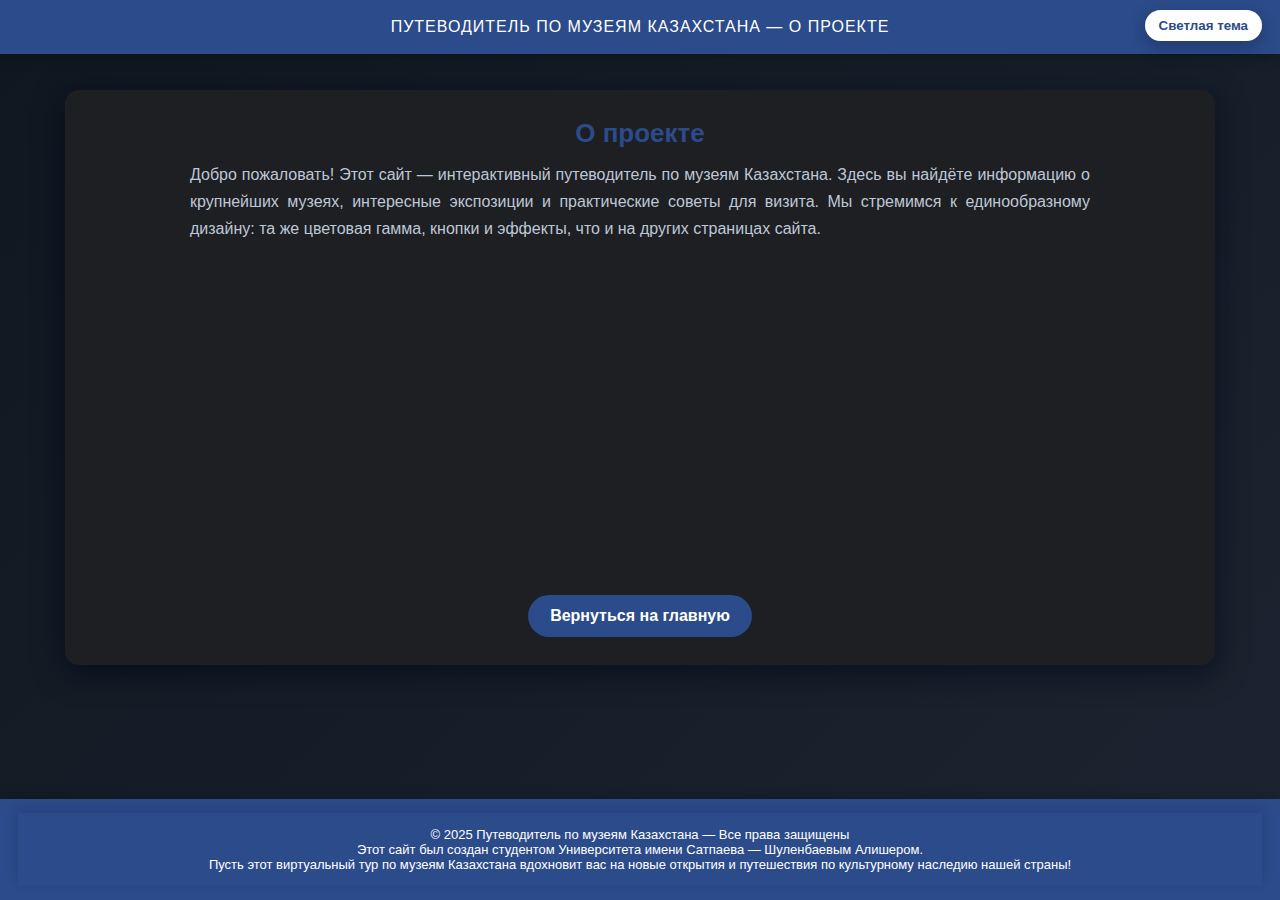
<file: about.html>
<!DOCTYPE html>
<html lang="ru">
<head>
  <meta charset="utf-8" />
  <meta name="viewport" content="width=device-width,initial-scale=1" />
  <title>О проекте — Путеводитель по музеям Казахстана</title>

  <style>
    /* ---- переменные темы ---- */
    :root{
      --bg: #121212;
      --page-bg: linear-gradient(135deg,#0f1720,#1b2430);
      --card-bg: #1d1f22;
      --text: #e8eef8;
      --muted: #bfc7d6;
      --accent: #2b4b8a;
      --btn-bg: #ffffff;
      --btn-text: var(--accent);
      --img-filter: grayscale(0) contrast(0.9) saturate(0.9);
      --shadow: 0 8px 30px rgba(2,6,23,0.6);
    }

    /* светлая тема */
    body.light{
      --bg: #f5f7fa;
      --page-bg: linear-gradient(135deg,#f5f7fa,#e3eaf8);
      --card-bg: #ffffff;
      --text: #202426;
      --muted: #566270;
      --accent: #2b4b8a;
      --btn-bg: #2b4b8a;
      --btn-text: #ffffff;
      --img-filter: none;
      --shadow: 0 10px 30px rgba(45,65,110,0.12);
    }

    /* ---- общие стили и переходы ---- */
    *{box-sizing:border-box}
    html,body{height:100%}
    body{
      margin:0;
      font-family: "Inter", "Segoe UI", Roboto, sans-serif;
      background: var(--page-bg);
      color: var(--text);
      transition: background 420ms cubic-bezier(.2,.8,.2,1), color 420ms ease;
      -webkit-font-smoothing:antialiased;
      -moz-osx-font-smoothing:grayscale;
      display:flex;
      flex-direction:column;
      min-height:100vh;
    }

    header{
      background:var(--accent);
      color:#fff;
      padding:18px 20px;
      display:flex;
      align-items:center;
      justify-content:center;
      position:relative;
      box-shadow: 0 3px 12px rgba(0,0,0,0.25);
      transition: background 420ms ease, box-shadow 420ms ease;
      z-index:5;
      text-transform:uppercase;
      letter-spacing:1px;
    }

    /* кнопка темы (в шапке) */
    .theme-toggle{
      position:absolute;
      right:18px;
      top:10px;
      background:var(--btn-bg);
      color:var(--btn-text);
      border:0;
      padding:8px 14px;
      border-radius:999px;
      font-weight:600;
      cursor:pointer;
      box-shadow: 0 6px 18px rgba(2,6,23,0.25);
      transition: transform 180ms ease, background 300ms ease, color 300ms ease, box-shadow 300ms ease;
    }
    .theme-toggle:active{ transform: scale(.98) }

    /* контейнер страницы */
    .wrap{
      width:100%;
      max-width:1150px;
      margin:36px auto;
      padding:28px;
      background:var(--card-bg);
      border-radius:14px;
      box-shadow: var(--shadow);
      transition: background 420ms ease, box-shadow 420ms ease, transform 420ms ease;
      animation: pageIn 600ms cubic-bezier(.2,.9,.25,1);
    }

    @keyframes pageIn{
      from{opacity:0; transform:translateY(18px)}
      to{opacity:1; transform:none}
    }

    h1{
      margin:0 0 12px 0;
      color:var(--accent);
      font-size:26px;
      text-align:center;
    }

    p.lead{
      margin:0 auto 18px;
      max-width:900px;
      color:var(--muted);
      text-align:justify;
      line-height:1.7;
      font-size:16px;
    }

    /* карточки */
    .cards{
      display:flex;
      flex-wrap:wrap;
      gap:22px;
      justify-content:center;
      margin-top:22px;
    }

    .card{
      width:320px;
      border-radius:12px;
      overflow:hidden;
      background: linear-gradient(180deg, rgba(255,255,255,0.02), rgba(255,255,255,0.01));
      box-shadow: 0 10px 30px rgba(2,6,23,0.35);
      transition: transform 360ms cubic-bezier(.2,.9,.25,1), box-shadow 360ms ease, background 420ms ease;
      transform-origin: center;
      will-change: transform;
      opacity:0;
      transform: translateY(18px);
      animation: cardIn 700ms forwards cubic-bezier(.2,.9,.25,1);
    }

    /* stagger: каждый nth-child получает задержку */
    .card:nth-child(1){ animation-delay: 120ms }
    .card:nth-child(2){ animation-delay: 240ms }
    .card:nth-child(3){ animation-delay: 360ms }
    .card:nth-child(4){ animation-delay: 480ms }
    .card:nth-child(5){ animation-delay: 600ms }

    @keyframes cardIn{
      to{ opacity:1; transform:none }
    }

    .card:hover{
      transform: translateY(-10px) scale(1.01);
      box-shadow: 0 24px 60px rgba(2,6,23,0.45);
    }

    .card img{
      display:block;
      width:100%;
      height:180px;
      object-fit:cover;
      filter: var(--img-filter);
      transition: filter 420ms ease, transform 420ms ease;
    }
    .card .body{
      padding:16px;
      color:var(--text);
    }
    .card h3{
      margin:0 0 8px;
      font-size:18px;
      color:var(--accent);
    }
    .card p{ margin:0; color:var(--muted); font-size:14px; line-height:1.5 }

    /* кнопка возврата */
    .actions{ text-align:center; margin-top:26px }
    .btn-main{
      display:inline-block;
      background:var(--accent);
      color:#fff;
      padding:12px 22px;
      border-radius:999px;
      text-decoration:none;
      font-weight:600;
      transition: transform 160ms ease, box-shadow 160ms ease;
    }
    .btn-main:active{ transform: translateY(1px) }

    footer{
      margin-top:auto;
      background:var(--accent);
      color:#fff;
      padding:14px 18px;
      text-align:center;
      font-size:13px;
      box-shadow: 0 -3px 12px rgba(0,0,0,0.15);
    }

    /* адаптив */
    @media (max-width:740px){
      .cards{ gap:14px }
      .card{ width:100%; max-width:520px }
      .wrap{ margin:18px; padding:20px }
      header{ padding:14px }
      .theme-toggle{ right:12px; top:8px; padding:7px 12px }
    }
  </style>
</head>
<body>
  <header>
    Путеводитель по музеям Казахстана — О проекте
    <button id="themeBtn" class="theme-toggle" aria-pressed="false">Светлая тема</button>
  </header>

  <main class="wrap" role="main">
    <h1>О проекте</h1>

    <p class="lead">
      Добро пожаловать! Этот сайт — интерактивный путеводитель по музеям Казахстана. Здесь вы найдёте информацию о крупнейших музеях, интересные экспозиции и практические советы для визита.
      Мы стремимся к единообразному дизайну: та же цветовая гамма, кнопки и эффекты, что и на других страницах сайта.
    </p>

    <div class="cards" aria-live="polite">
      <article class="card">
        <img src="images/nats.jpg" alt="Национальный музей">
        <div class="body">
          <h3>Национальный музей</h3>
          <p>Главный культурный центр страны, объединяющий экспонаты разных эпох — от археологии до современного искусства.</p>
        </div>
      </article>

      <article class="card">
        <img src="images/reg.jpg" alt="Региональные музеи">
        <div class="body">
          <h3>Региональные музеи</h3>
          <p>Места, где можно познакомиться с историей и традициями каждой области Казахстана.</p>
        </div>
      </article>

      <article class="card">
        <img src="images/vistavka.jpg" alt="Современные выставки">
        <div class="body">
          <h3>Современные выставки</h3>
          <p>Интерактивные проекты, которые объединяют историю, науку и современное искусство.</p>
        </div>
      </article>
    </div>

    <div class="actions">
      <a class="btn-main" href="index.html">Вернуться на главную</a>
    </div>
  </main>

  <footer><footer>
  © 2025 Путеводитель по музеям Казахстана — Все права защищены<br>
  Этот сайт был создан студентом Университета имени Сатпаева — Шуленбаевым Алишером.<br>
  Пусть этот виртуальный тур по музеям Казахстана вдохновит вас на новые открытия и путешествия по культурному наследию нашей страны!
</footer>
</footer>

  <script>
    // === логика переключения темы ===
    (function(){
      const btn = document.getElementById('themeBtn');
      const body = document.body;

      // Начальный текст кнопки зависит от текущей темы
      function updateBtn(){
        const light = body.classList.contains('light');
        btn.textContent = light ? 'Тёмная тема' : 'Светлая тема';
        btn.setAttribute('aria-pressed', light ? 'true' : 'false');
      }

      // Попробуем сохранить выбор пользователя в localStorage
      const saved = localStorage.getItem('site-theme');
      if(saved === 'light'){
        body.classList.add('light');
      } else if(saved === 'dark'){
        body.classList.remove('light');
      } // если нет — остаётся тёмная по умолчанию

      updateBtn();

      btn.addEventListener('click', () => {
        body.classList.toggle('light');
        // небольшой "вспышечный" эффект при смене темы: плавный переход управляющих переменных уже делает работу,
        // но добавим краткое увеличение контейнера для ощущения "живой" смены
        const wrap = document.querySelector('.wrap');
        wrap.style.transition = 'transform 280ms cubic-bezier(.2,.9,.25,1)';
        wrap.style.transform = 'scale(1.01)';
        setTimeout(()=> wrap.style.transform = '', 280);

        // сохранить выбор
        localStorage.setItem('site-theme', body.classList.contains('light') ? 'light' : 'dark');
        updateBtn();
      });
    })();
  </script>
</body>
</html>
</file>
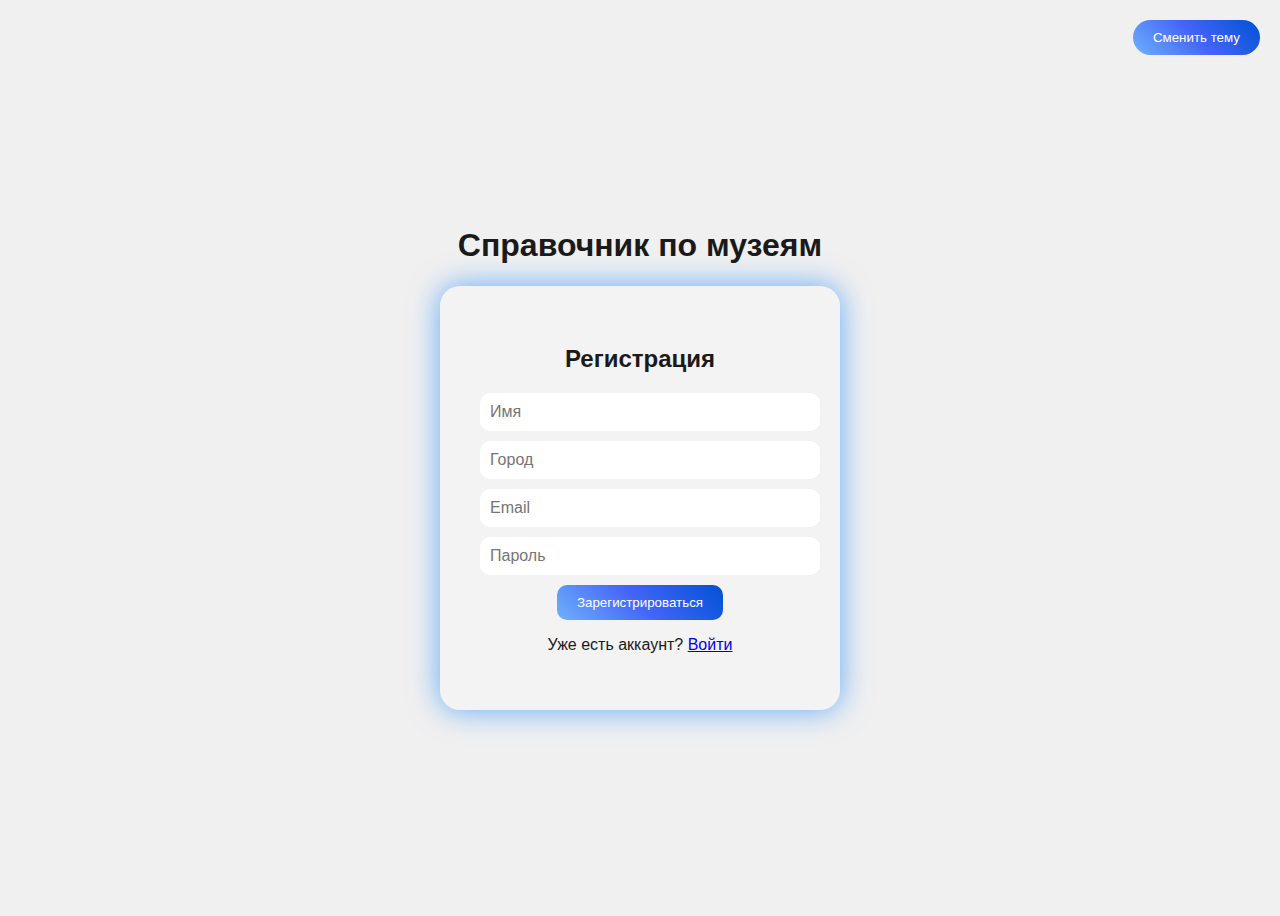
<file: contacts.html>
<!doctype html><html lang="ru"><head><meta charset="utf-8"><meta name="viewport" content="width=device-width,initial-scale=1"><title>Контакты</title><link rel="stylesheet" href="css/style.css"></head><body>
<header class="header"><div class="logo">Museum</div><nav class="nav"><a href="index.html">Главная</a><a href="about.html">Про нас</a><a class="nav-link" href="contacts.html">Контакты</a><a href="museums.html">Музеи</a><a id="logoutBtn" style="cursor:pointer">Выйти</a></nav></header>
<main class="container"><h1>Контакты</h1><p class="muted">Email: info@museum.kz</p><p class="muted">Телефон: +7 (777) 123-45-67</p></main><footer class="footer">© 2025 Museum Kazakhstan</footer><script src="js/app.js"></script></body></html>
</file>
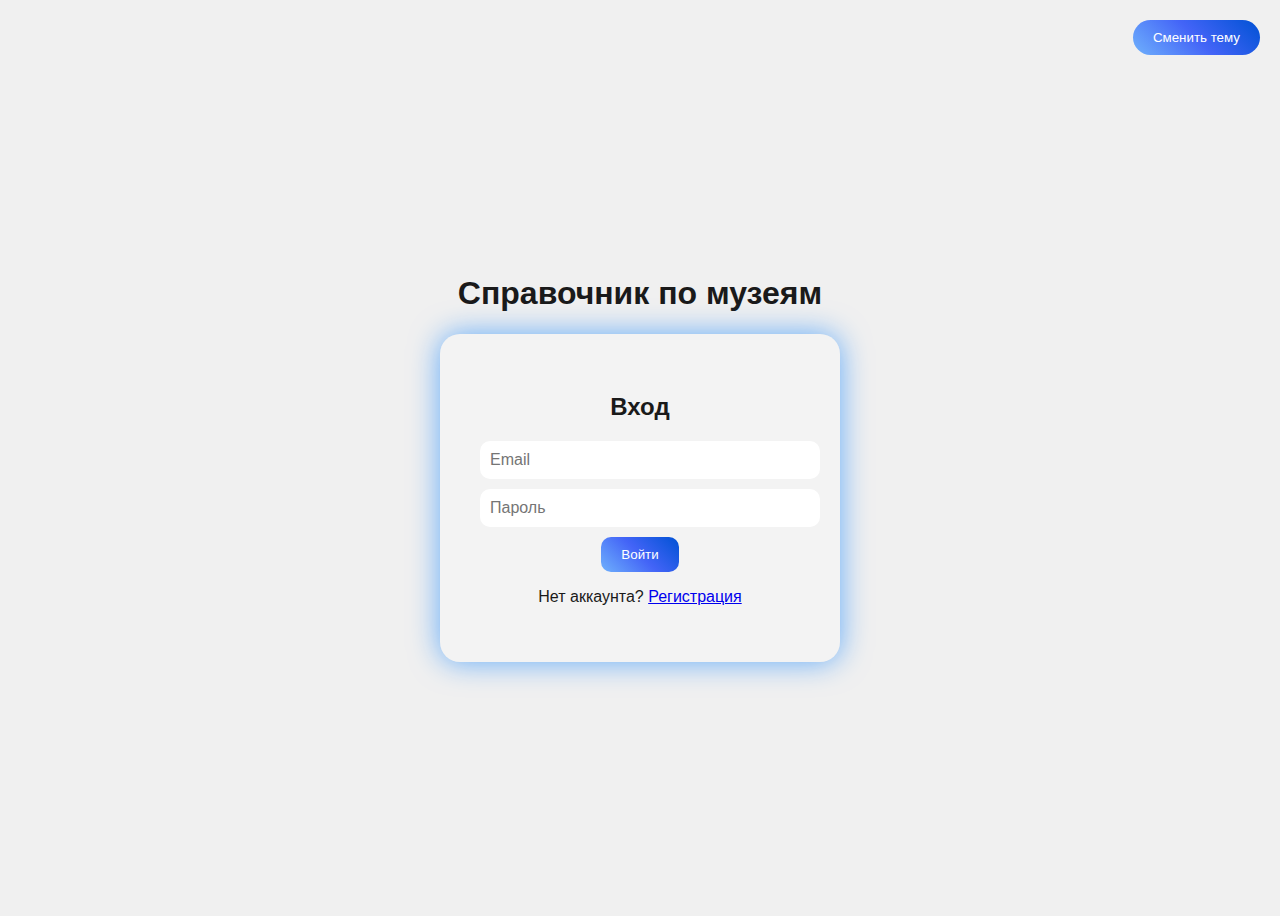
<file: login.html>
<!DOCTYPE html>
<html lang="ru">
<head>
  <meta charset="UTF-8">
  <meta name="viewport" content="width=device-width, initial-scale=1.0">
  <title>Вход</title>
  <style>
    body {
      display: flex;
      flex-direction: column;
      align-items: center;
      justify-content: center;
      height: 100vh;
      background-color: #f0f0f0;
      font-family: 'Segoe UI', sans-serif;
      transition: background-color 0.3s, color 0.3s;
      color: #1a1a1a;
    }
    .dark-theme {
      background-color: #121212;
      color: #eaeaea;
    }
    .login-box {
      background: rgba(255,255,255,0.2);
      box-shadow: 0 0 30px rgba(0,123,255,0.6);
      padding: 40px;
      border-radius: 20px;
      text-align: center;
      width: 320px;
      transition: 0.3s;
    }
    input {
      display: block;
      width: 100%;
      margin: 10px 0;
      padding: 10px;
      border: none;
      border-radius: 10px;
      font-size: 16px;
    }
    button {
      background: linear-gradient(45deg, #6fb1fc, #4364f7, #0052d4);
      color: white;
      border: none;
      border-radius: 10px;
      padding: 10px 20px;
      cursor: pointer;
      transition: 0.3s;
    }
    button:hover {
      opacity: 0.8;
    }
    .theme-toggle {
      position: absolute;
      top: 20px;
      right: 20px;
      background: linear-gradient(45deg, #6fb1fc, #4364f7, #0052d4);
      color: white;
      border: none;
      border-radius: 20px;
      padding: 10px 20px;
      cursor: pointer;
    }
  </style>
</head>
<body>
  <h1>Справочник по музеям</h1>
  <div class="login-box">
    <h2>Вход</h2>
    <input type="text" placeholder="Email">
    <input type="password" placeholder="Пароль">
    <button onclick="login()">Войти</button>
    <p>Нет аккаунта? <a href="register.html">Регистрация</a></p>
  </div>
  <button class="theme-toggle" onclick="toggleTheme()">Сменить тему</button>
  <script>
    function toggleTheme() {
      document.body.classList.toggle('dark-theme');
    }
    function login() {
      window.location.href = 'index.html';
    }
  </script>
</body>
</html>
</file>
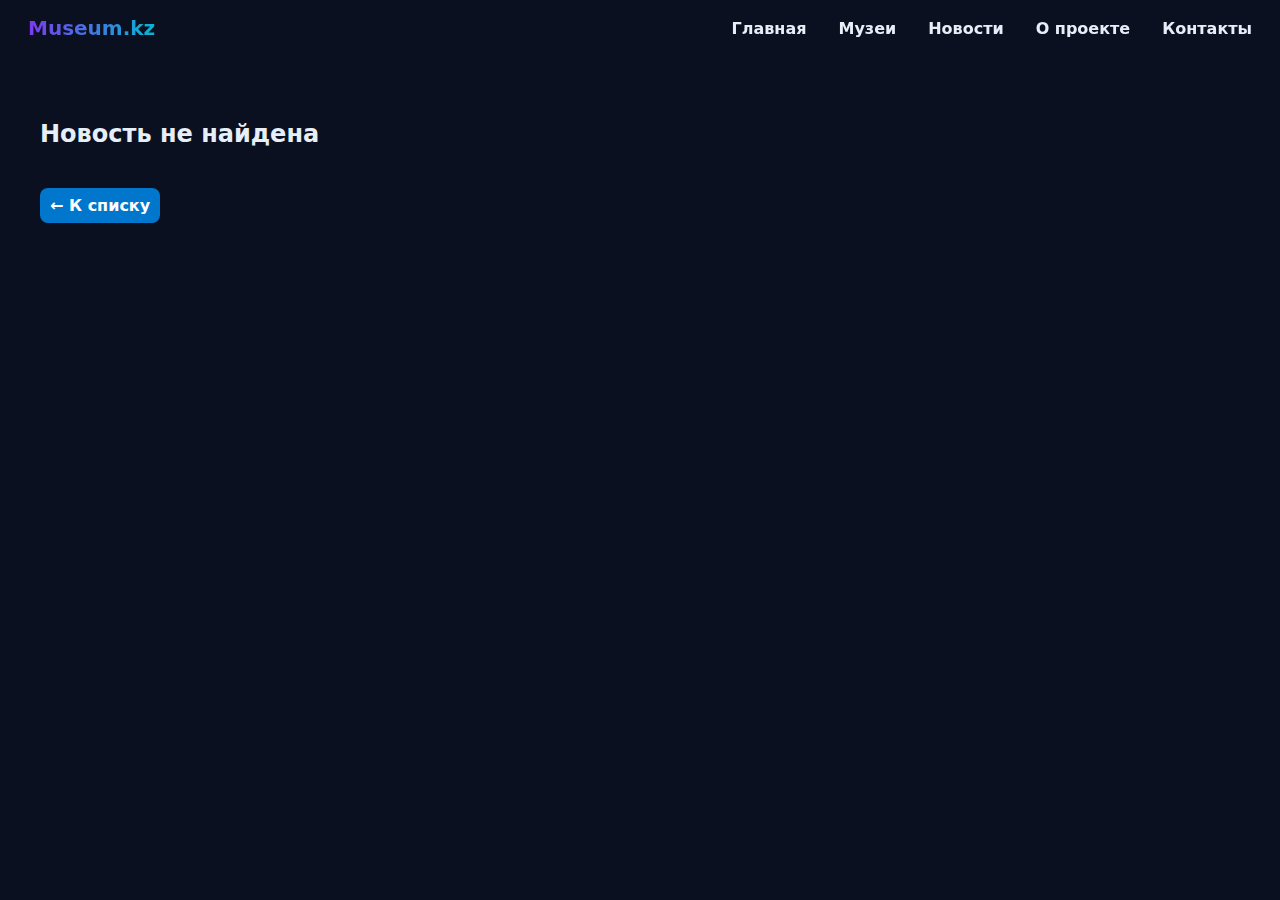
<file: news-detail.html>
<!doctype html>
<html lang="ru">
<head>
  <meta charset="utf-8" />
  <meta name="viewport" content="width=device-width, initial-scale=1" />
  <title>Новость — Museum.kz</title>
  <link rel="stylesheet" href="css/style.css">
  <style>
    .news-hero { display:flex; gap:18px; align-items:flex-start; flex-wrap:wrap; }
    .news-hero img{ width:100%; max-width:520px; border-radius:10px; object-fit:cover; }
    .news-meta{ color:#666; margin-bottom:8px; }
    .news-content{ margin-top:18px; line-height:1.6; max-width:900px; }
    .back-btn{ display:inline-block; margin-top:20px; padding:8px 10px; background:#0077cc;color:#fff;border-radius:8px;text-decoration:none; }
  </style>
</head>
<body>
<header class="header">
  <div class="logo">Museum.kz</div>
  <nav class="nav">
    <a href="index.html">Главная</a>
    <a href="museums.html">Музеи</a>
    <a href="news.html" class="active">Новости</a>
    <a href="about.html">О проекте</a>
    <a href="contacts.html">Контакты</a>
  </nav>
</header>

<main class="page-content">
  <div id="detailWrap">Загрузка...</div>
</main>

<script>
  // small helper — the same NEWS data must be available here.
  // We'll embed a minimal copy (only needed fields) — or you can fetch full data by copying NEWS array.
  const NEWS_MIN = [
    // IMPORTANT: must match the IDs from js/news.js
    { id:'n1', date:'2025-09-20', title:'В Национальном музее открылась выставка «Золото степей»', city:'Астана', img:'https://nmrk.kz/storage/gallery/news/2024/gold_exhibit.jpg', content:'Полная статья о выставке и экспонатах...' },
    { id:'n2', date:'2025-07-12', title:'В Алматы внедряют AR-экскурсии в залах музеев', city:'Алматы', img:'https://visitalmaty.kz/wp-content/uploads/2022/07/museum_ar_a.jpg', content:'Технические детали и партнеры...' },
    { id:'n3', date:'2025-05-30', title:'Шымкент: завершена реставрация средневековых артефактов', city:'Шымкент', img:'https://e-history.kz/storage/tmp/resize/preview/1200_0_31c1fa16121326cbb127ca563bb99d1e.jpg', content:'Подробности о реставрации...' },
    { id:'n4', date:'2025-03-18', title:'Караганда: Экомузей открыл постоянную экспозицию «Природа и человек»', city:'Караганда', img:'https://example-cdn.org/karaganda/ecomuseum_gallery.jpg', content:'Информация об экспонатах и программах.'},
    { id:'n5', date:'2025-01-25', title:'Мангистауский заповедник запустил ночные экскурсии', city:'Актау', img:'https://welcome.kz/assets/cache_image/products/0_gallery/tours/mangystau/img-7999_420x650_4ab.jpg', content:'Как записаться и расписание.'}
  ];

  function qs(s){ return document.querySelector(s); }
  function getParam(k){ return new URLSearchParams(window.location.search).get(k); }

  const id = getParam('id');
  const d = NEWS_MIN.find(x=>x.id===id);
  const wrap = qs('#detailWrap');
  if(!d){ wrap.innerHTML = '<h2>Новость не найдена</h2><a href="news.html" class="back-btn">← К списку</a>'; }
  else {
    wrap.innerHTML = `
      <article>
        <h1>${d.title}</h1>
        <div class="news-meta">${d.city} · ${new Date(d.date).toLocaleDateString('ru-RU')}</div>
        <div class="news-hero">
          <img src="${d.img}" alt="${d.title}">
          <div class="news-content">
            <p>${d.content}</p>
            <p>Источник: ${d.city} музей / пресс-служба.</p>
            <a href="news.html" class="back-btn">← К списку</a>
          </div>
        </div>
      </article>
    `;
  }
</script>
</body>
</html>
</file>
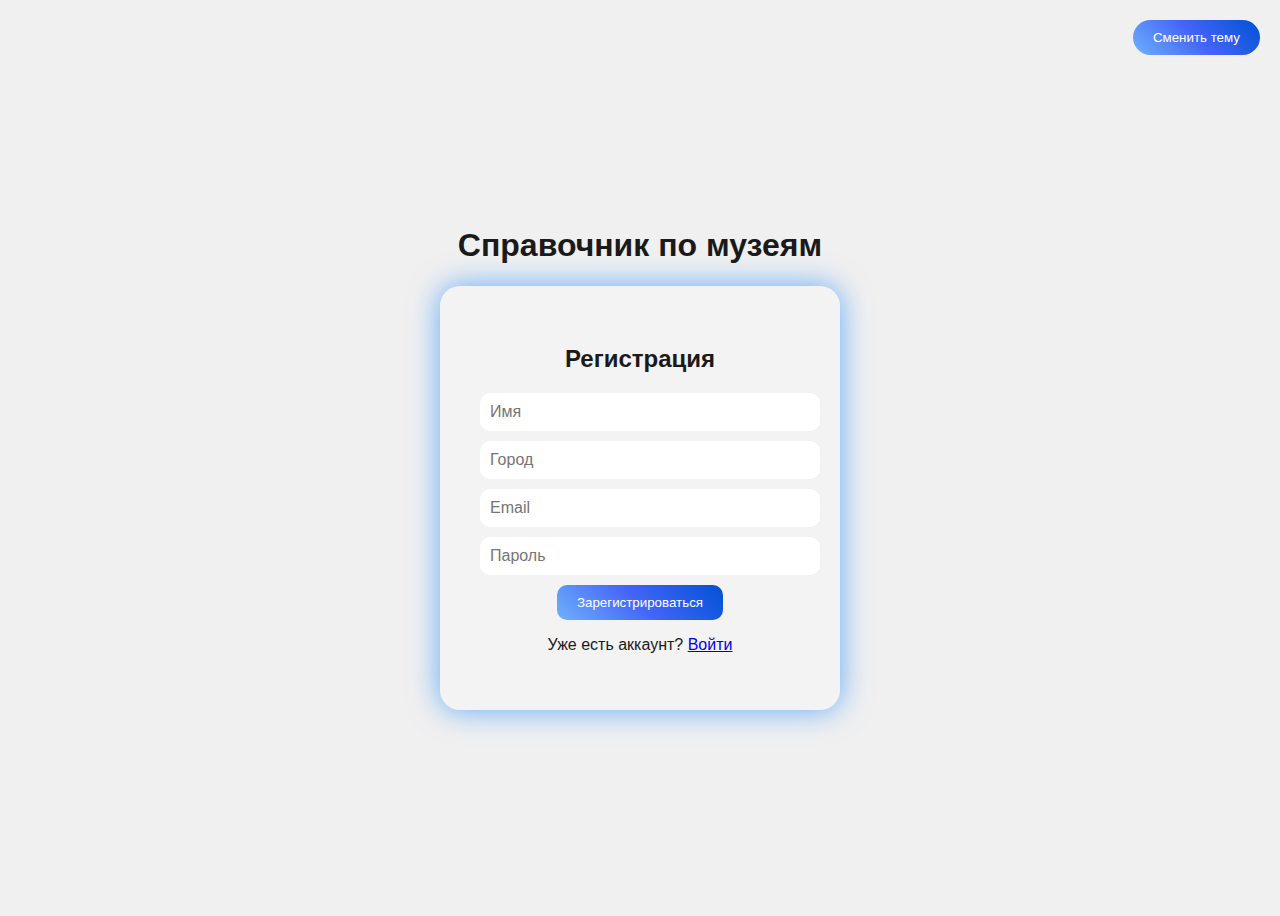
<file: register.html>
<!DOCTYPE html>
<html lang="ru">
<head>
  <meta charset="UTF-8">
  <meta name="viewport" content="width=device-width, initial-scale=1.0">
  <title>Регистрация</title>
  <style>
    body {
      display: flex;
      flex-direction: column;
      align-items: center;
      justify-content: center;
      height: 100vh;
      background-color: #f0f0f0;
      font-family: 'Segoe UI', sans-serif;
      transition: background-color 0.3s, color 0.3s;
      color: #1a1a1a;
    }
    .dark-theme {
      background-color: #121212;
      color: #eaeaea;
    }
    .register-box {
      background: rgba(255,255,255,0.2);
      box-shadow: 0 0 30px rgba(0,123,255,0.6);
      padding: 40px;
      border-radius: 20px;
      text-align: center;
      width: 320px;
      transition: 0.3s;
    }
    input {
      display: block;
      width: 100%;
      margin: 10px 0;
      padding: 10px;
      border: none;
      border-radius: 10px;
      font-size: 16px;
    }
    button {
      background: linear-gradient(45deg, #6fb1fc, #4364f7, #0052d4);
      color: white;
      border: none;
      border-radius: 10px;
      padding: 10px 20px;
      cursor: pointer;
      transition: 0.3s;
    }
    button:hover {
      opacity: 0.8;
    }
    .theme-toggle {
      position: absolute;
      top: 20px;
      right: 20px;
      background: linear-gradient(45deg, #6fb1fc, #4364f7, #0052d4);
      color: white;
      border: none;
      border-radius: 20px;
      padding: 10px 20px;
      cursor: pointer;
    }
  </style>
</head>
<body>
  <h1>Справочник по музеям</h1>
  <div class="register-box">
    <h2>Регистрация</h2>
    <input type="text" placeholder="Имя">
    <input type="text" placeholder="Город">
    <input type="email" placeholder="Email">
    <input type="password" placeholder="Пароль">
    <button onclick="register()">Зарегистрироваться</button>
    <p>Уже есть аккаунт? <a href="login.html">Войти</a></p>
  </div>
  <button class="theme-toggle" onclick="toggleTheme()">Сменить тему</button>
  <script>
    function toggleTheme() {
      document.body.classList.toggle('dark-theme');
    }
    function register() {
      alert('Письмо для подтверждения отправлено');
      window.location.href = 'login.html';
    }
  </script>
</body>
</html>
</file>
<file: css/style.css>
:root{
  --bg-dark: #0b1020;
  --card-dark: #0f1723;
  --text-dark: #e6eef8;
  --muted-dark: #9aa4b2;

  --bg-light: #f5f8ff;
  --card-light: #ffffff;
  --text-light: #07203a;
  --muted-light: #556677;
}

/* По умолчанию — темная тема */
body { 
  margin:0;
  font-family:Inter, system-ui, -apple-system, "Segoe UI", Roboto, "Helvetica Neue", Arial;
  background:var(--bg-dark);
  color:var(--text-dark);
  transition: background .35s ease, color .35s ease;
  min-height:100vh;
}

/* светлая тема */
body.light{
  background:var(--bg-light);
  color:var(--text-light);
}

/* header */
.header{position:fixed;top:0;left:0;right:0;display:flex;justify-content:space-between;align-items:center;padding:16px 28px;z-index:20}
.logo{font-weight:800;font-size:20px;background:linear-gradient(90deg,#7c3aed,#06b6d4);-webkit-background-clip:text;background-clip:text;color:transparent}
.nav a{margin-left:12px;color:inherit;text-decoration:none;font-weight:600}

/* hero layout */
.hero{display:flex;align-items:center;height:100vh;padding-top:40px}
.left-video{flex:1.2;height:80vh;position:relative;overflow:hidden;border-radius:14px;margin-left:28px;margin-right:12px}
.left-video video{width:100%;height:100%;object-fit:cover;display:block}

/* dark overlay for better readability when dark theme */
body:not(.light) .left-video::after{
  content:"";position:absolute;inset:0;background:linear-gradient(180deg, rgba(3,7,18,0.25), rgba(3,7,18,0.45));
}

/* right content */
.right-content{flex:1;padding:48px;max-width:520px}
.logo-title{font-size:44px;margin:0 0 10px}
.lead{color:rgba(255,255,255,0.9);margin-bottom:20px}
body.light .lead{color:var(--muted-light)}
.cta{display:flex;gap:12px}
.btn{padding:12px 18px;border-radius:12px;background:linear-gradient(90deg,#7c3aed,#06b6d4);color:#fff;text-decoration:none;font-weight:700}
.btn.ghost{background:transparent;border:1px solid rgba(255,255,255,0.12);color:inherit}

/* theme toggle button */
.theme-toggle{position:fixed;top:16px;right:16px;padding:10px;border-radius:10px;border:0;background:rgba(255,255,255,0.06);cursor:pointer;z-index:30}
body.light .theme-toggle{background:rgba(0,0,0,0.06)}

/* responsive */
@media (max-width:900px){
  .hero{flex-direction:column;padding-top:80px}
  .left-video{width:100%;height:40vh;margin:0 16px 12px 16px}
  .right-content{padding:24px;text-align:center}
  .nav{display:none}
}
.page-content {
  padding: 100px 40px 60px;
  max-width: 1300px;
  margin: 0 auto;
}
.page-title {
  text-align: center;
  font-size: 2.4rem;
  margin-bottom: 20px;
}
.filter {
  display: flex;
  justify-content: center;
  align-items: center;
  margin-bottom: 30px;
  gap: 10px;
}
.filter select {
  padding: 10px 16px;
  border-radius: 10px;
  border: 1px solid rgba(255,255,255,0.2);
  background: transparent;
  color: inherit;
  font-size: 1rem;
}
body.light .filter select {
  border: 1px solid rgba(0,0,0,0.2);
}

/* сетка карточек */
.museums-grid {
  display: grid;
  grid-template-columns: repeat(auto-fill, minmax(260px, 1fr));
  gap: 24px;
}
.museum-card {
  background: var(--card-dark);
  border-radius: 16px;
  overflow: hidden;
  transition: transform .3s ease, box-shadow .3s ease;
  cursor: pointer;
}
.museum-card img {
  width: 100%;
  height: 180px;
  object-fit: cover;
}
.museum-info {
  padding: 16px;
}
.museum-info h3 {
  margin: 0 0 8px;
  font-size: 1.1rem;
}
.museum-info p {
  font-size: .95rem;
  color: var(--muted-dark);
}
.museum-card:hover {
  transform: translateY(-5px);
  box-shadow: 0 10px 20px rgba(0,0,0,0.3);
}
body.light .museum-card {
  background: var(--card-light);
}
body.light .museum-info p {
  color: var(--muted-light);
}
/* Стили для выбора города */
.filter select {
  padding: 10px 16px;
  border-radius: 10px;
  border: 1px solid rgba(255, 255, 255, 0.2);
  background-color: rgba(30, 30, 30, 0.9); /* фон под тёмную тему */
  color: #fff;
  font-size: 1rem;
  outline: none;
  transition: background-color 0.3s, color 0.3s, border 0.3s;
}

/* Стили при наведении */
.filter select:hover {
  border-color: #fff;
}

/* Светлая тема */
body.light .filter select {
  background-color: rgba(255, 255, 255, 0.9);
  border: 1px solid rgba(0, 0, 0, 0.2);
  color: #222;
}

/* Сами элементы option — чтобы тоже были читаемы */
.filter select option {
  background-color: #222;
  color: #fff;
}

body.light .filter select option {
  background-color: #fff;
  color: #222;
}
.nav {
  display: flex;
  gap: 20px;
  margin-left: 2440; 
}
.logout-container {
  margin-left: 80;
}

.logout-btn {
  background: linear-gradient(45deg, #007bff, #00d4ff);
  color: white;
  padding: 8px 16px;
  border-radius: 8px;
  text-decoration: none;
  font-weight: 600;
  transition: 0.3s;
}

.logout-btn:hover {
  background: linear-gradient(45deg, #00d4ff, #007bff);
  transform: scale(1.05);
}

/* =================== Добавлено для страницы музея =================== */
.museum-details {
  display: flex;
  gap: 24px;
  margin-top: 20px;
}

.museum-big-img {
  flex: 1 1 400px; /* изображение занимает часть ширины */
  max-width: 500px;
  border-radius: 12px;
  object-fit: cover;
  height: auto;
}

.museum-text {
  flex: 1 1 400px; /* текст занимает оставшуюся часть */
  font-size: 1.1rem;
  line-height: 1.7;
  color: inherit; /* берёт цвет текста из темы */
}

.museum-text p {
  margin-bottom: 16px;
}

.back-btn {
  display: inline-block;
  margin-top: 20px;
  padding: 10px 18px;
  background: linear-gradient(90deg,#7c3aed,#06b6d4);
  color: #fff;
  text-decoration: none;
  border-radius: 12px;
  font-weight: 600;
}
.news-preview {
  padding: 50px 5%;
}

.section-title {
  font-size: 32px;
  font-weight: 700;
  margin-bottom: 25px;
  text-align: center;
}

.news-cards {
  display: grid;
  grid-template-columns: repeat(auto-fit, minmax(280px, 1fr));
  gap: 20px;
}

.news-card {
  background: var(--card-bg, #ffffff15);
  padding: 15px;
  border-radius: 14px;
  backdrop-filter: blur(6px);
  text-decoration: none;
  color: inherit;
  transition: 0.25s;
}

.news-card img {
  width: 100%;
  height: 160px;
  object-fit: cover;
  border-radius: 12px;
}

.news-card h3 {
  font-size: 20px;
  margin: 12px 0 5px;
}

.news-card p {
  font-size: 14px;
  opacity: .8;
}

.news-card:hover {
  transform: translateY(-6px);
  box-shadow: 0 8px 18px #0003;
}

.center-btn {
  text-align: center;
  margin-top: 25px;
}
</file>
